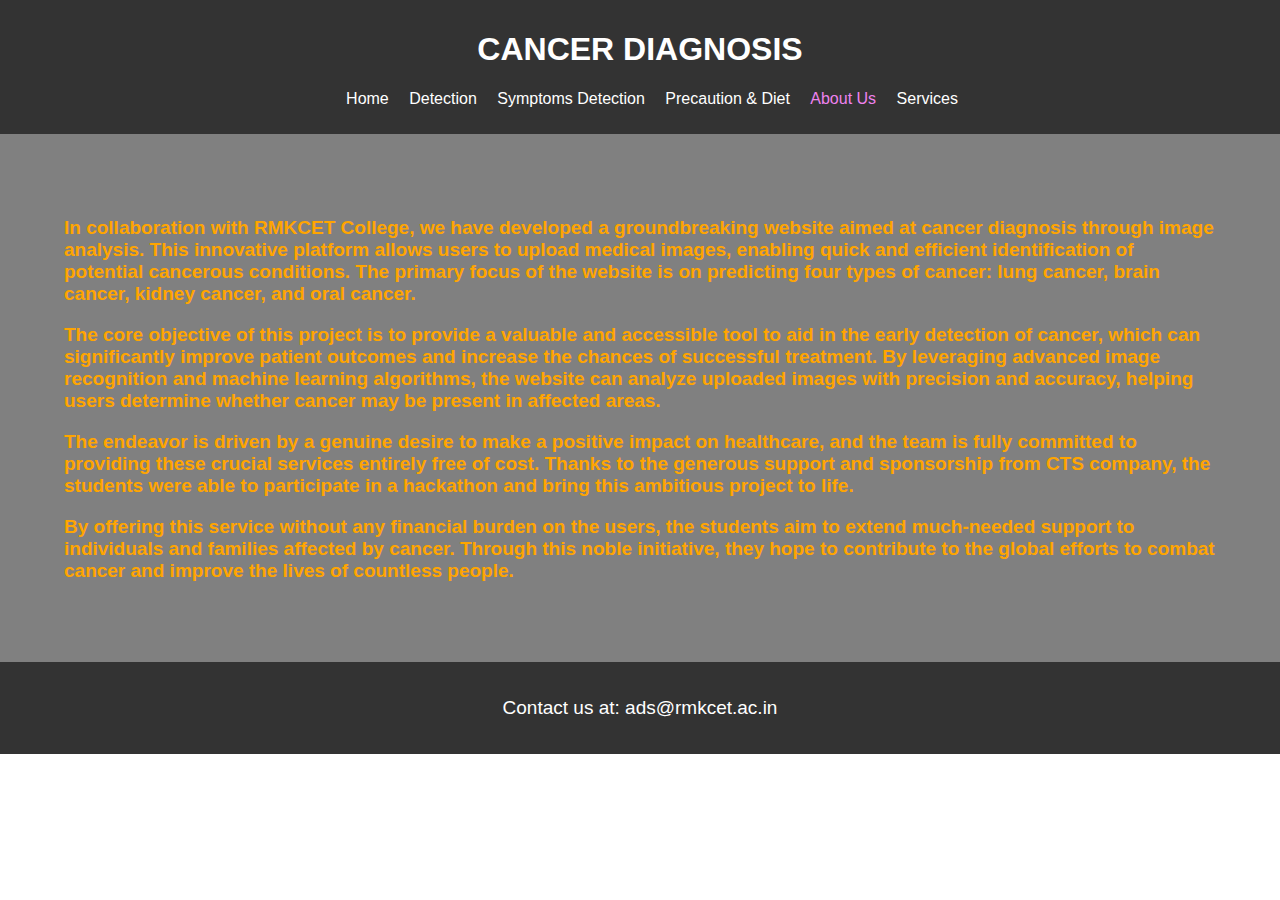
<file: about.html>
<!DOCTYPE html>
<html lang="en">
<head>
  <meta charset="UTF-8">
  <meta name="viewport" content="width=device-width, initial-scale=1.0">
  <title>Cancer Diagnosis Service</title>
  <link rel="stylesheet" href="about.css">
</head>
<body>
<header>
      <h1>CANCER DIAGNOSIS</h1>
    <nav>
      <ul>
        <li><a href="home.html">Home</a></li>
          <li><a href="diagnosis.html">Detection</a></li>
          <li><a href="symptoms.html">Symptoms Detection</a></li>
           <li><a href="precaution.html">Precaution & Diet</a></li>
        <li><a href="about.html" style="color:violet;">About Us</a></li>
        <li><a href="service.html">Services</a></li>
      </ul>
    </nav>
  </header>
  <main>
    <section class="description" id="about-us">
      <p>
        In collaboration with RMKCET College, we have developed a groundbreaking website aimed at cancer diagnosis through image analysis. This innovative platform allows users to upload medical images, enabling quick and efficient identification of potential cancerous conditions. The primary focus of the website is on predicting four types of cancer: lung cancer, brain cancer, kidney cancer, and oral cancer.
      </p>
      <p>
        The core objective of this project is to provide a valuable and accessible tool to aid in the early detection of cancer, which can significantly improve patient outcomes and increase the chances of successful treatment. By leveraging advanced image recognition and machine learning algorithms, the website can analyze uploaded images with precision and accuracy, helping users determine whether cancer may be present in affected areas.
      </p>
      <p>
        The endeavor is driven by a genuine desire to make a positive impact on healthcare, and the team is fully committed to providing these crucial services entirely free of cost. Thanks to the generous support and sponsorship from CTS company, the students were able to participate in a hackathon and bring this ambitious project to life.
      </p>
      <p>
        By offering this service without any financial burden on the users, the students aim to extend much-needed support to individuals and families affected by cancer. Through this noble initiative, they hope to contribute to the global efforts to combat cancer and improve the lives of countless people.
      </p>
    </section>
  </main>
  <footer>
    <p>Contact us at: ads@rmkcet.ac.in</p>
  </footer>
</body>
</html>
</file>
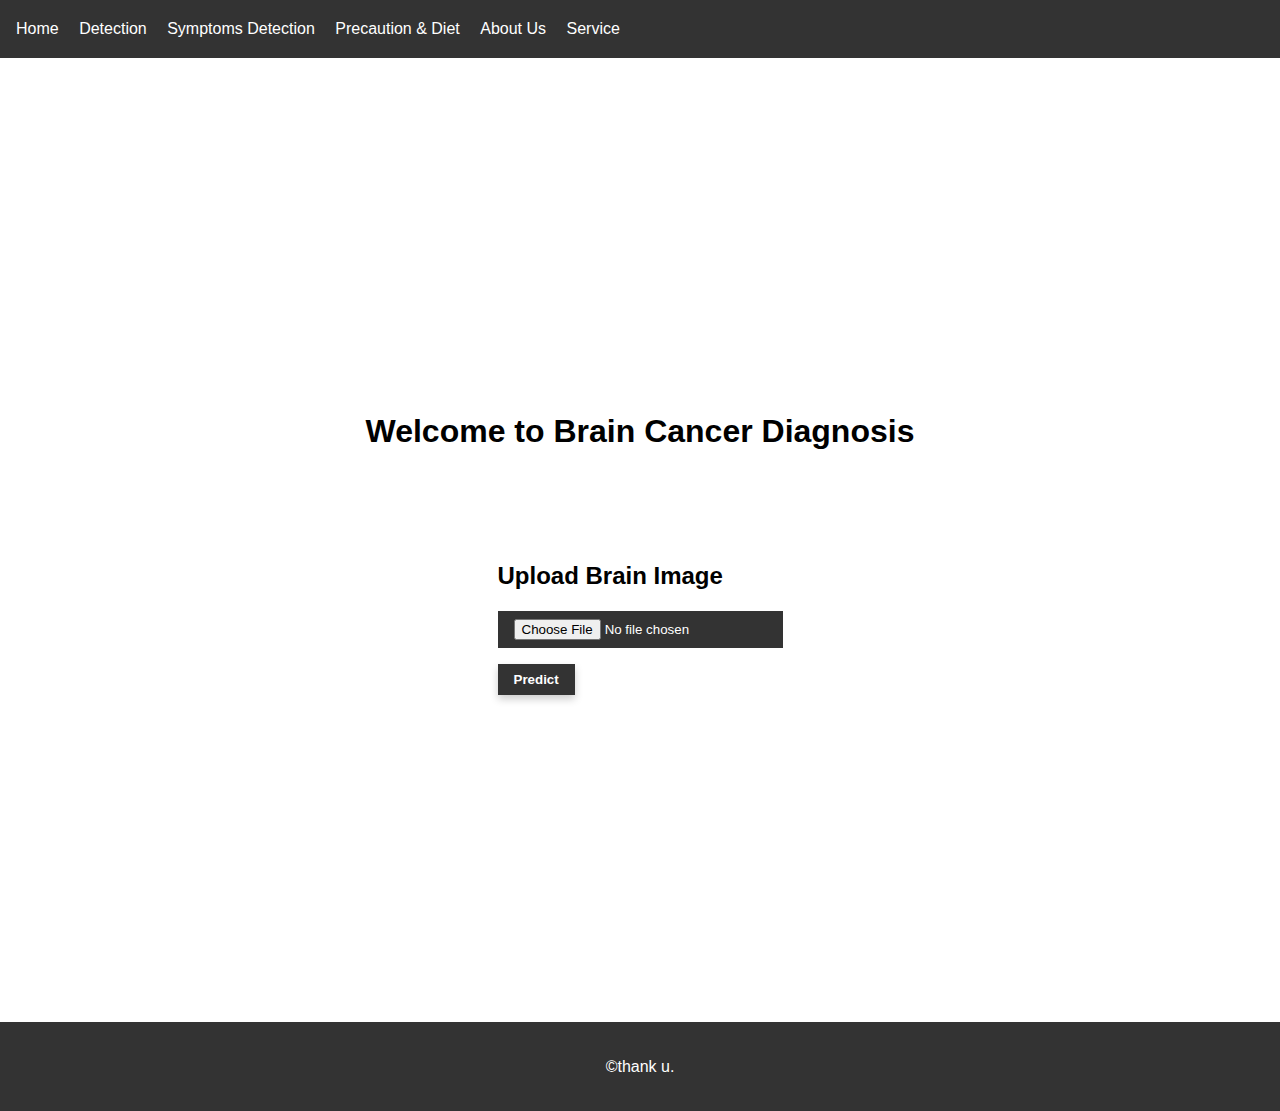
<file: brain.html>
<!DOCTYPE html>
<html>
<head>
  <meta charset="UTF-8">
  <meta name="viewport" content="width=device-width, initial-scale=1.0">
  <title>Brain Cancer Diagnosis</title>
  <link rel="stylesheet" href="brain_1.css">
</head>
<body>
  <header>
    <nav>
      <ul>
        <li><a href="home.html">Home</a></li>
         <li><a href="diagnosis.html">Detection</a></li>
        <li><a href="symptoms.html">Symptoms Detection</a></li>
         <li><a href="precaution.html">Precaution & Diet</a></li>
        <li><a href="about.html">About Us</a></li>
        <li><a href="service.html">Service</a></li>
      </ul>
    </nav>
  </header>

  <main style="background-image: url('https://www.hopkinsmedicine.org/-/media/images/health/1_-conditions/brain-tumors/brain-tumor-model-teaser.jpg');">
    <h1>Welcome to Brain Cancer Diagnosis</h1>
    <p id="patientName"></p>
    <div class="image-upload">
      <h2>Upload Brain Image</h2>
      <input type="file" id="uploadImage" accept="image/*">
      <button id="predictButton" onclick="predict()">Predict</button>
      <div id="resultDiv"></div>


    </div>

    <div class="output" id="predictionOutput" style="display: none;">
      <h2>Prediction Result</h2>
      <p id="predictionResult"></p>
      <div class="output-images" id="outputImagesContainer">
        <!-- Output images will be inserted here -->
      </div>
    </div>
  </main>

  <footer>
    <p>&copy;thank u.</p>
  </footer>

  <div class="full-screen-modal" id="fullScreenModal">
    <span class="close-button" onclick="closeFullScreen()">&times;</span>
    <img class="full-screen-image" id="fullScreenImage">
  </div>

  <script>
        function predict() {
          console.log("predict is called")
            const imageUrlInput = document.getElementById("uploadImage");
            console.log(imageUrlInput)
            const file = imageUrlInput.files[0];
            console.log(file.name)
            const imageUrl = 'D:/archive (2)/Multi Cancer/Brain Cancer/'+file.name
            console.log(imageUrl)
            // Make a POST request to your Python script using XMLHttpRequest
            fetch('http://localhost:5000/predict_brain', {
                method: 'POST',
                headers: {
                    'Content-Type': 'application/json'
                },
                body: JSON.stringify({ 'image_path_or_url': imageUrl })
            })
            .then(response => response.json())
            .then(result => {
                // const resultDiv = document.getElementById("resultDiv");
                // resultDiv.innerText = `Prediction: ${result.prediction}`;
              console.log(result)
               const resultDiv = document.getElementById("resultDiv");
                resultDiv.innerText = `Prediction: ${result.prediction}`;
            })
            .catch(error => console.error('Error:', error));
        }
    </script>
</body>
</html>
</file>
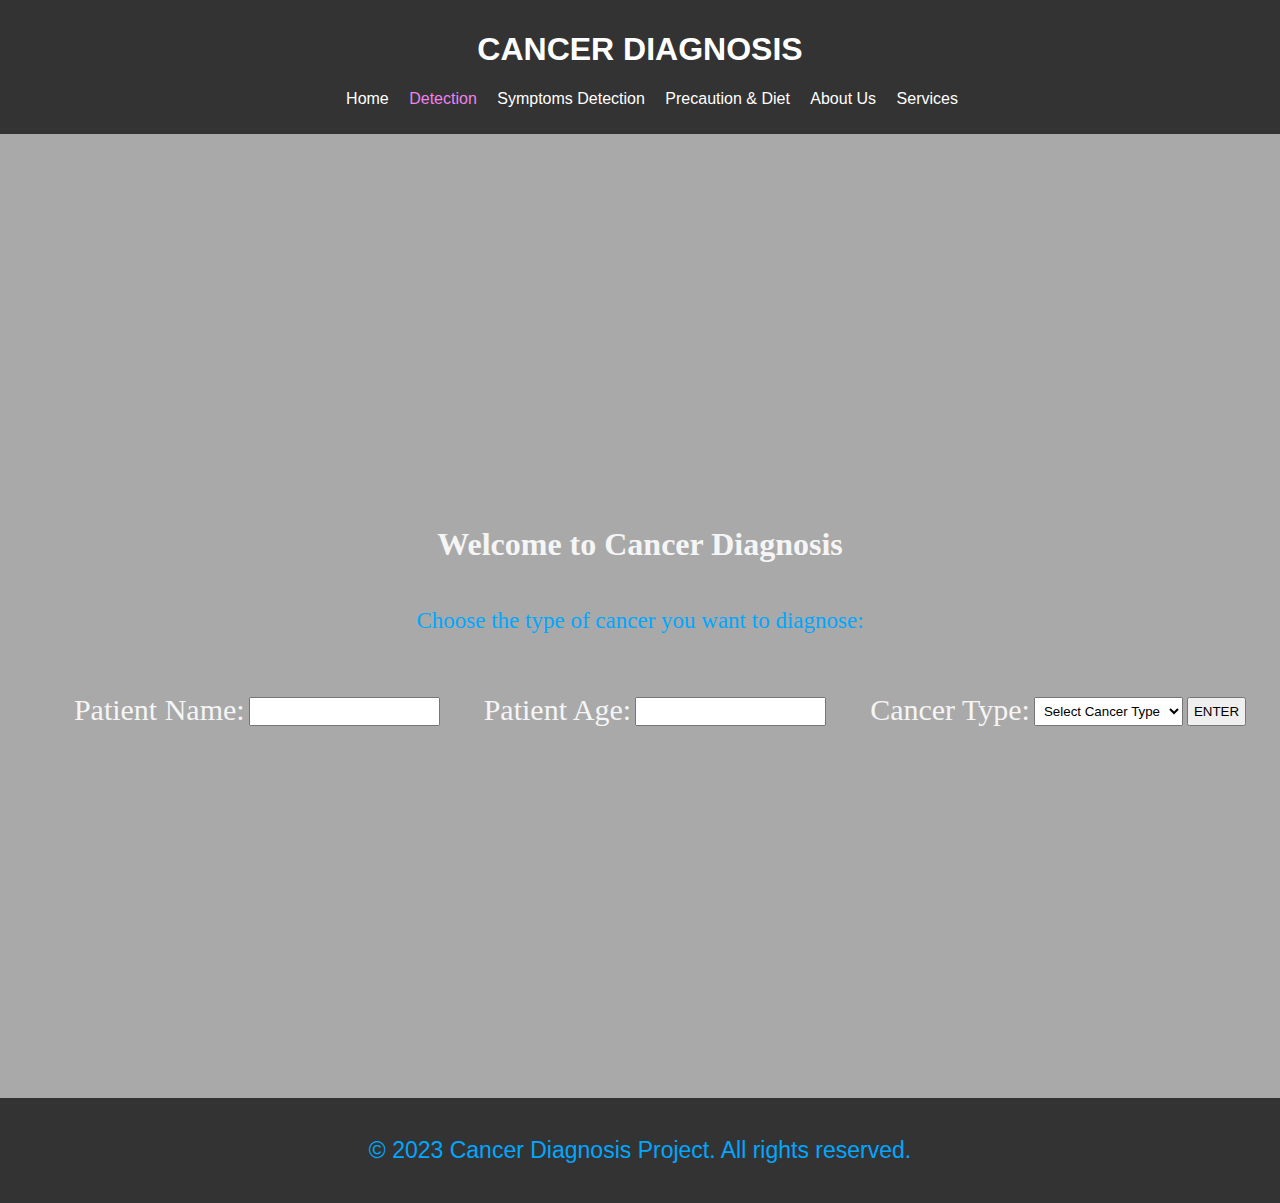
<file: diagnosis.html>
<!DOCTYPE html>
<html>
<head>
  <meta charset="UTF-8">
  <meta name="viewport" content="width=device-width, initial-scale=1.0">
  <title>Cancer Diagnosis</title>
  <link rel="stylesheet" href="style.css">
</head>
<body>
  <header>
      <h1>CANCER DIAGNOSIS</h1>
    <nav>
      <ul>
        <li><a href="home.html">Home</a></li>
          <li><a href="diagnosis.html" style="color:violet;">Detection</a></li>
          <li><a href="symptoms.html">Symptoms Detection</a></li>
           <li><a href="precaution.html">Precaution & Diet</a></li>
        <li><a href="about.html">About Us</a></li>
        <li><a href="service.html">Services</a></li>
      </ul>
    </nav>
  </header>
  <main>
    <h1>Welcome to Cancer Diagnosis</h1>
    <p>Choose the type of cancer you want to diagnose:</p>
    <br>
    <br>
    <form class="diagnosis-form" action="diagnosis_process.php" method="POST">
      <label for="patient_name">Patient Name:</label>
      <input type="text" id="patient_name" name="patient_name" required>

      <label for="patient_age">Patient Age:</label>
      <input type="number" id="patient_age" name="patient_age" required>

      <label for="cancer_type">Cancer Type:</label>
      <select id="cancer_type" name="cancer_type" required>
        <option value="">Select Cancer Type</option>
        <option value="brain">Brain Cancer</option>
        <option value="lung">Lung Cancer</option>
        <option value="kidney">Kidney Cancer</option>
        <option value="oral">Oral Cancer</option>
      </select>

      <button type="button" onclick="navigateToSelectedPage()">ENTER</button>
    </form>
    <script>
    function navigateToSelectedPage() {
      var selectElement = document.getElementById("cancer_type");
      var selectedValue = selectElement.value;

      // Check if a valid option is selected
      if (selectedValue) {
        var pageUrl = ""; // Set the URL of the corresponding page

        // Define the URLs for each option (modify as per your requirement)
        switch (selectedValue) {
          case "brain":
            pageUrl = "brain.html";
            break;
          case "lung":
            pageUrl = "lung.html";
            break;
          case "kidney":
            pageUrl = "kidney.html";
            break;
          case "oral":
            pageUrl = "oral.html";
            break;
          default:
            break;
        }

        // Navigate to the corresponding page
        if (pageUrl) {
          window.location.href = pageUrl;
        }
      }
    }
  </script>
  </main>
  <footer>
    <p>&copy; 2023 Cancer Diagnosis Project. All rights reserved.</p>
  </footer>
</body>
</html>
</file>
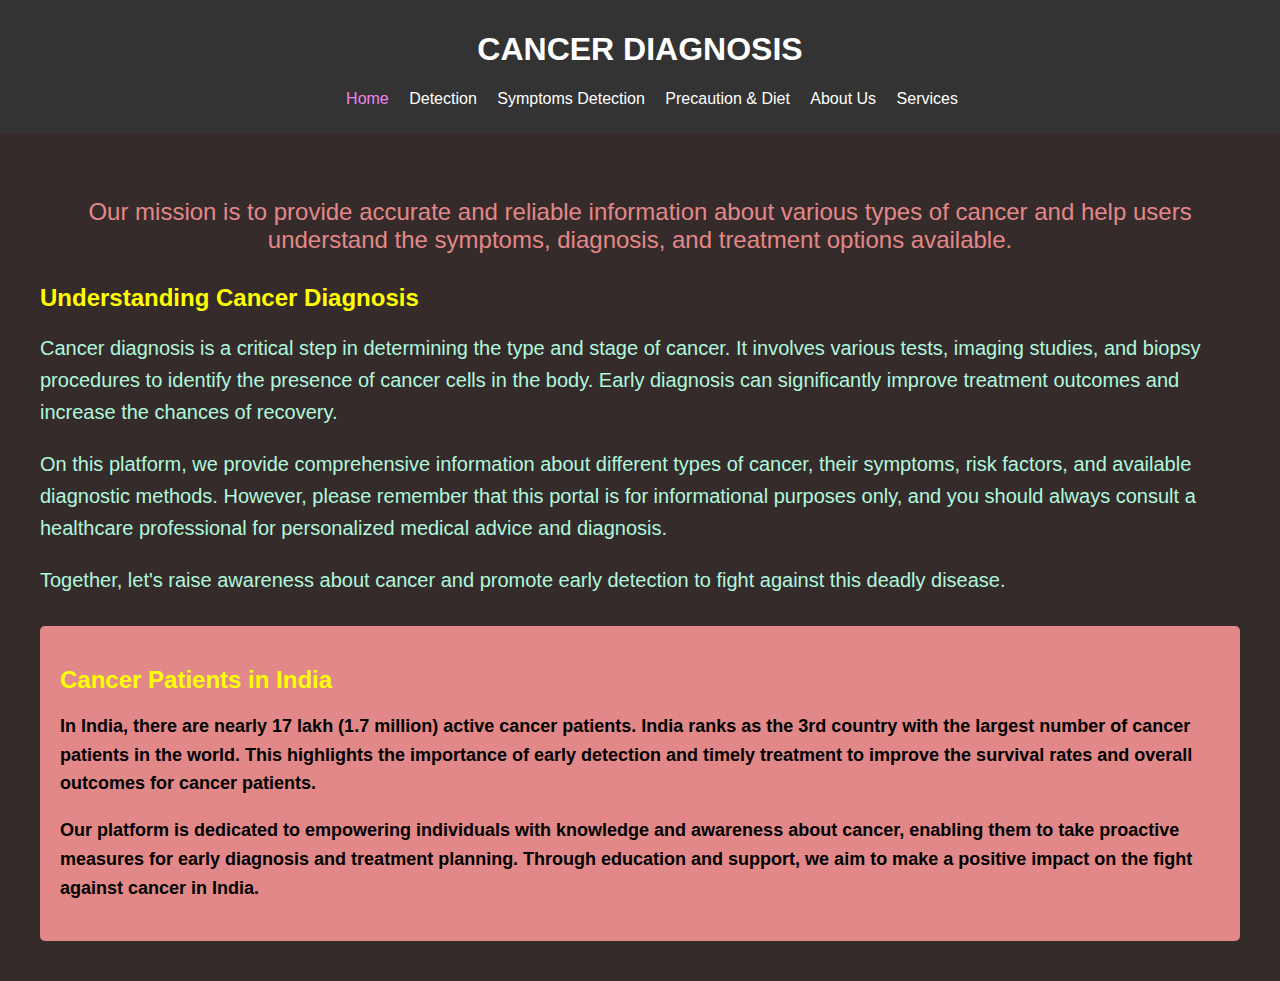
<file: home.html>
<!DOCTYPE html>
<html>
<head>
  <title>Cancer Diagnosis Home Page</title>
  <style>
    body {
      font-family: Arial, sans-serif;
      margin: 0;
      padding: 0;
      background-color: #362b2b;
      color: #aff8dd;
    }
    header {
      background-color: #333;
      color: #fff;
      text-align: center;
      padding: 10px;

    }

    .container {
      max-width: 1200px;
      margin: 20px auto;
      padding: 20px;

    }

    .intro {
      text-align: center;
      margin-bottom: 30px;
    }

    .intro h1 {
      font-size: 36px;
    }

    .intro p {
      font-size: 24px;
      color: #e38888;
    }

    .image-grid {
      display: grid;
      grid-template-columns: repeat(auto-fit, minmax(300px, 1fr));
      grid-gap: 20px;
    }

    .image-grid img {
      width: 100%;
      border-radius: 5px;
    }

    .diagnosis-info {
      margin-top: 30px;
    }

    .diagnosis-info h2 {
      text
      font-size: 24px;
      margin-bottom: 10px;
      color: yellow;
    }

    .diagnosis-info p {
      font-size: 20px;
      line-height: 1.6;
    }

    .patient-info {
      margin-top: 30px;
      background-color: #e38888;
      padding: 20px;
      border-radius: 5px;
      color: black
    }

    .patient-info h2 {
      font-size: 24px;
      margin-bottom: 10px;
      color: yellow;
    }

    .patient-info p {
      font-size: 18px;
      line-height: 1.6;
      font-weight: bold;
    }

     nav li {
    display: inline-block;
    margin-right: 1rem;
  }

     nav a {
    color: #fff;
    text-decoration: none;
    }
  </style>
</head>
<body>
  <header>
      <h1>CANCER DIAGNOSIS</h1>
    <nav>
      <ul>
        <li><a href="home.html"style="color: violet">Home</a></li>
          <li><a href="diagnosis.html">Detection</a></li>
          <li><a href="symptoms.html">Symptoms Detection</a></li>
           <li><a href="precaution.html">Precaution & Diet</a></li>
        <li><a href="about.html">About Us</a></li>
        <li><a href="service.html">Services</a></li>
      </ul>
    </nav>
  </header>
  <div class="container">
    <div class="intro">
      <p>
        Our mission is to provide accurate and reliable information about various types of cancer and help users
        understand the symptoms, diagnosis, and treatment options available.
      </p>
    </div>


    <div class="diagnosis-info">
      <h2>Understanding Cancer Diagnosis</h2>
      <p>
        Cancer diagnosis is a critical step in determining the type and stage of cancer. It involves various tests,
        imaging studies, and biopsy procedures to identify the presence of cancer cells in the body. Early diagnosis
        can significantly improve treatment outcomes and increase the chances of recovery.
      </p>
      <p>
        On this platform, we provide comprehensive information about different types of cancer, their symptoms,
        risk factors, and available diagnostic methods. However, please remember that this portal is for informational
        purposes only, and you should always consult a healthcare professional for personalized medical advice and
        diagnosis.
      </p>
      <p>
        Together, let's raise awareness about cancer and promote early detection to fight against this deadly disease.
      </p>
    </div>

    <div class="patient-info">
      <h2>Cancer Patients in India</h2>
      <p>
        In India, there are nearly 17 lakh (1.7 million) active cancer patients. India ranks as the 3rd country with the
        largest number of cancer patients in the world. This highlights the importance of early detection and timely
        treatment to improve the survival rates and overall outcomes for cancer patients.
      </p>
      <p>
        Our platform is dedicated to empowering individuals with knowledge and awareness about cancer, enabling them
        to take proactive measures for early diagnosis and treatment planning. Through education and support, we aim
        to make a positive impact on the fight against cancer in India.
      </p>
    </div>
  </div>
</body>
</html>
</file>
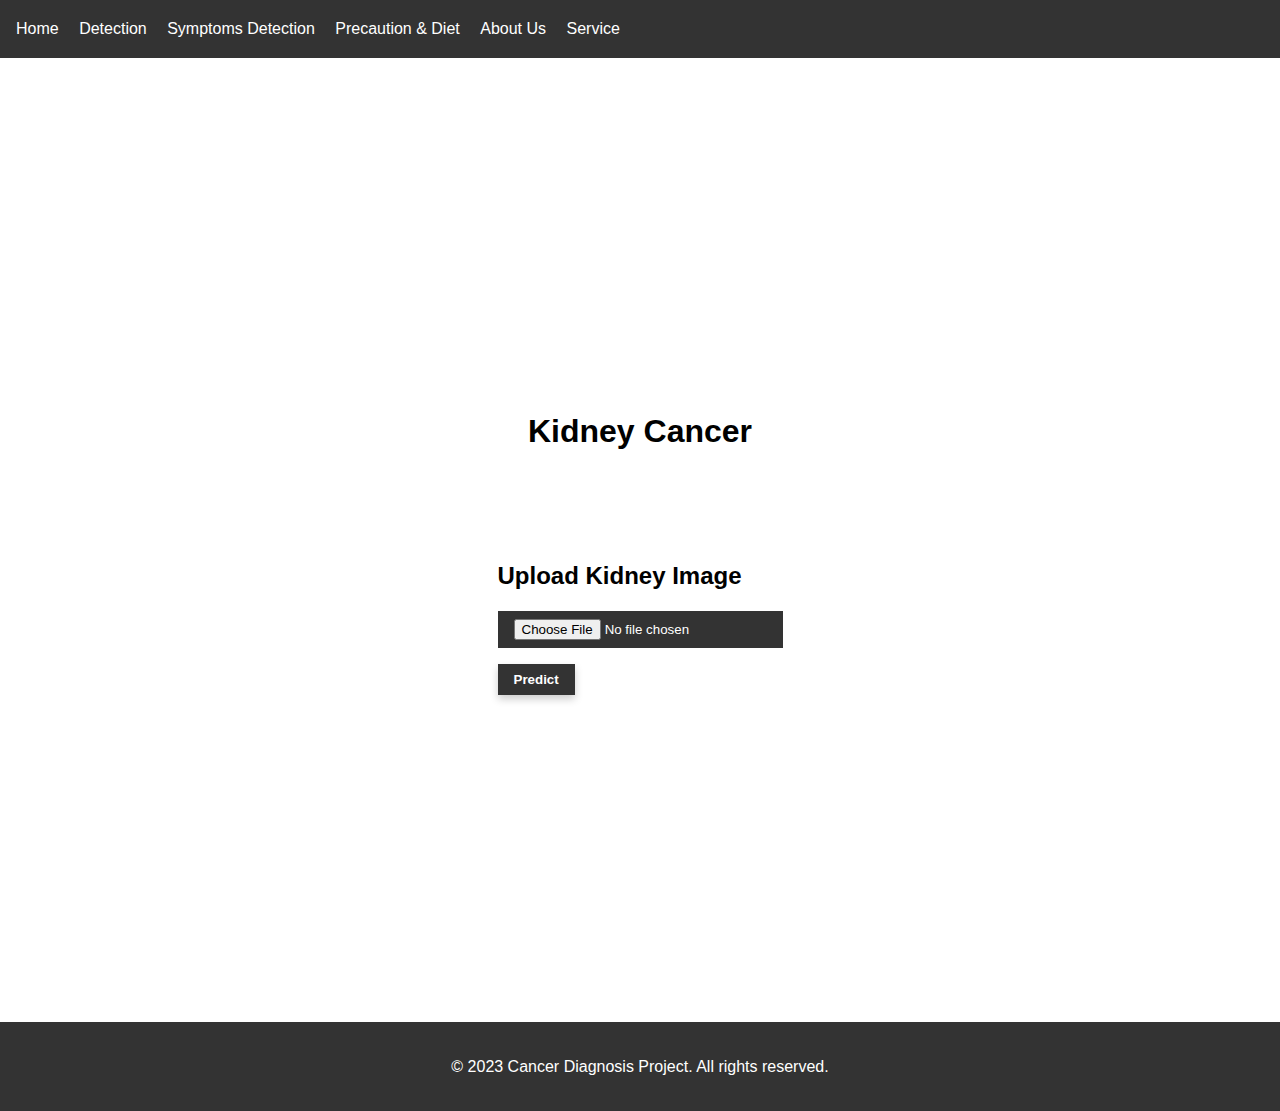
<file: kidney.html>
<!DOCTYPE html>
<html>
<head>
  <meta charset="UTF-8">
  <meta name="viewport" content="width=device-width, initial-scale=1.0">
  <title>Kidney Cancer Diagnosis</title>
  <link rel="stylesheet" href="kidney_1.css">
</head>
<body>
 <header>
    <nav>
      <ul>
        <li><a href="home.html">Home</a></li>
         <li><a href="diagnosis.html">Detection</a></li>
        <li><a href="symptoms.html">Symptoms Detection</a></li>
         <li><a href="precaution.html">Precaution & Diet</a></li>
        <li><a href="about.html">About Us</a></li>
        <li><a href="service.html">Service</a></li>
      </ul>
    </nav>
  </header>

  <main style="background-image: url('https://tbrnewsmedia.com/wp-content/uploads/2020/01/kidneys-in-hands-1074x483.jpg');">
    <h1>Kidney Cancer</h1>
    <p id="patientName"></p>
    <div class="image-upload">
      <h2>Upload Kidney Image</h2>
      <input type="file" id="uploadImage" accept="image/*">
      <button id="predictButton" onclick="predict()">Predict</button>
      <div id="resultDiv"></div>
    </div>

    <div class="output" id="predictionOutput" style="display: none;">
      <h2>Prediction Result</h2>
      <p id="predictionResult"></p>
      <div class="output-images" id="outputImagesContainer">
        <!-- Output images will be inserted here -->
      </div>
    </div>
  </main>

  <footer>
    <p>&copy; 2023 Cancer Diagnosis Project. All rights reserved.</p>
  </footer>

  <div class="full-screen-modal" id="fullScreenModal">
    <span class="close-button" onclick="closeFullScreen()">&times;</span>
    <img class="full-screen-image" id="fullScreenImage">
  </div>

  <script>
     function predict() {
          console.log("predict is called")
            const imageUrlInput = document.getElementById("uploadImage");
            console.log(imageUrlInput)
            const file = imageUrlInput.files[0];
            console.log(file.name)
            const imageUrl = 'C:/Users/Loges/Downloads/archive (2)/Multi Cancer/Kidney Cancer/kidney_normal/'+file.name
            console.log(imageUrl)
            // Make a POST request to your Python script using XMLHttpRequest
            fetch('http://localhost:5002/predict_kidney', {
                method: 'POST',
                headers: {
                    'Content-Type': 'application/json'
                },
                body: JSON.stringify({ 'image_path_or_url': imageUrl })
            })
            .then(response => response.json())
            .then(result => {
                // const resultDiv = document.getElementById("resultDiv");
                // resultDiv.innerText = `Prediction: ${result.prediction}`;
              console.log(result)
               const resultDiv = document.getElementById("resultDiv");
                resultDiv.innerText = `Prediction: ${result.prediction}`;
            })
            .catch(error => console.error('Error:', error));
        }
  </script>
</body>
</html>
</file>
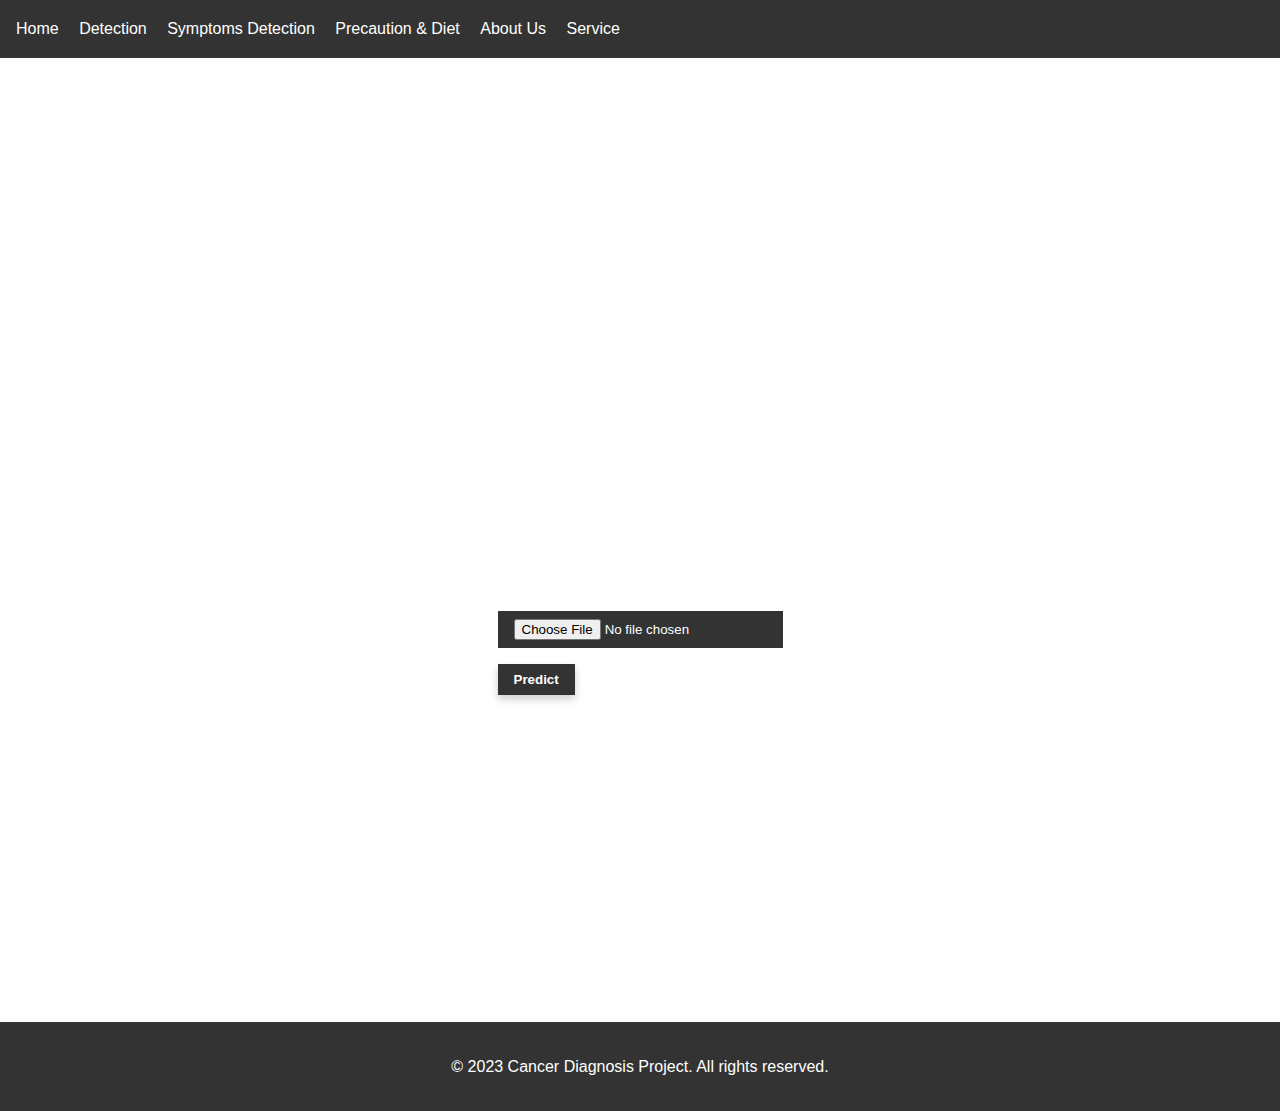
<file: lung.html>
<!DOCTYPE html>
<html>
<head>
  <meta charset="UTF-8">
  <meta name="viewport" content="width=device-width, initial-scale=1.0">
  <title>Lung Cancer Diagnosis</title>
  <link rel="stylesheet" href="lung_1.css">
</head>
<body>
  <header>
    <nav>
      <ul>
        <li><a href="home.html">Home</a></li>
         <li><a href="diagnosis.html">Detection</a></li>
        <li><a href="symptoms.html">Symptoms Detection</a></li>
         <li><a href="precaution.html">Precaution & Diet</a></li>
        <li><a href="about.html">About Us</a></li>
        <li><a href="service.html">Service</a></li>
      </ul>
    </nav>
  </header>

  <main style="background-image: url('https://thumbs.dreamstime.com/z/world-tuberculosis-day-no-tobacco-campaign-people-surrounding-lungs-illustration-making-heart-shaped-frame-hands-191156514.jpg');">
    <h1>Lung Cancer</h1>
    <p id="patientName"></p>
    <div class="image-upload">
      <h2>Upload Lung Image</h2>
      <input type="file" id="uploadImage" accept="image/*">
      <button id="predictButton" onclick="predict()">Predict</button>
      <div id="resultDiv"></div>
    </div>

    <div class="output" id="predictionOutput" style="display: none;">
      <h2>Prediction Result</h2>
      <p id="predictionResult"></p>
      <div class="output-images" id="outputImagesContainer">
        <!-- Output images will be inserted here -->
      </div>
    </div>
  </main>

  <footer>
    <p>&copy; 2023 Cancer Diagnosis Project. All rights reserved.</p>
  </footer>

  <div class="full-screen-modal" id="fullScreenModal">
    <span class="close-button" onclick="closeFullScreen()">&times;</span>
    <img class="full-screen-image" id="fullScreenImage">
  </div>

  <script>function predict() {
          console.log("predict is called")
            const imageUrlInput = document.getElementById("uploadImage");
            console.log(imageUrlInput)
            const file = imageUrlInput.files[0];
            console.log(file.name)
            const imageUrl = 'D:/archive (2)/Multi Cancer/Lung and Colon Cancer/'+file.name
            console.log(imageUrl)
            // Make a POST request to your Python script using XMLHttpRequest
            fetch('http://localhost:5003/predict_lung', {
                method: 'POST',
                headers: {
                    'Content-Type': 'application/json'
                },
                body: JSON.stringify({ 'image_path_or_url': imageUrl })
            })
            .then(response => response.json())
            .then(result => {
                // const resultDiv = document.getElementById("resultDiv");
                // resultDiv.innerText = `Prediction: ${result.prediction}`;
              console.log(result)
               const resultDiv = document.getElementById("resultDiv");
                resultDiv.innerText = `Prediction: ${result.prediction}`;
            })
            .catch(error => console.error('Error:', error));
        }</script>
</body>
</html>
</file>
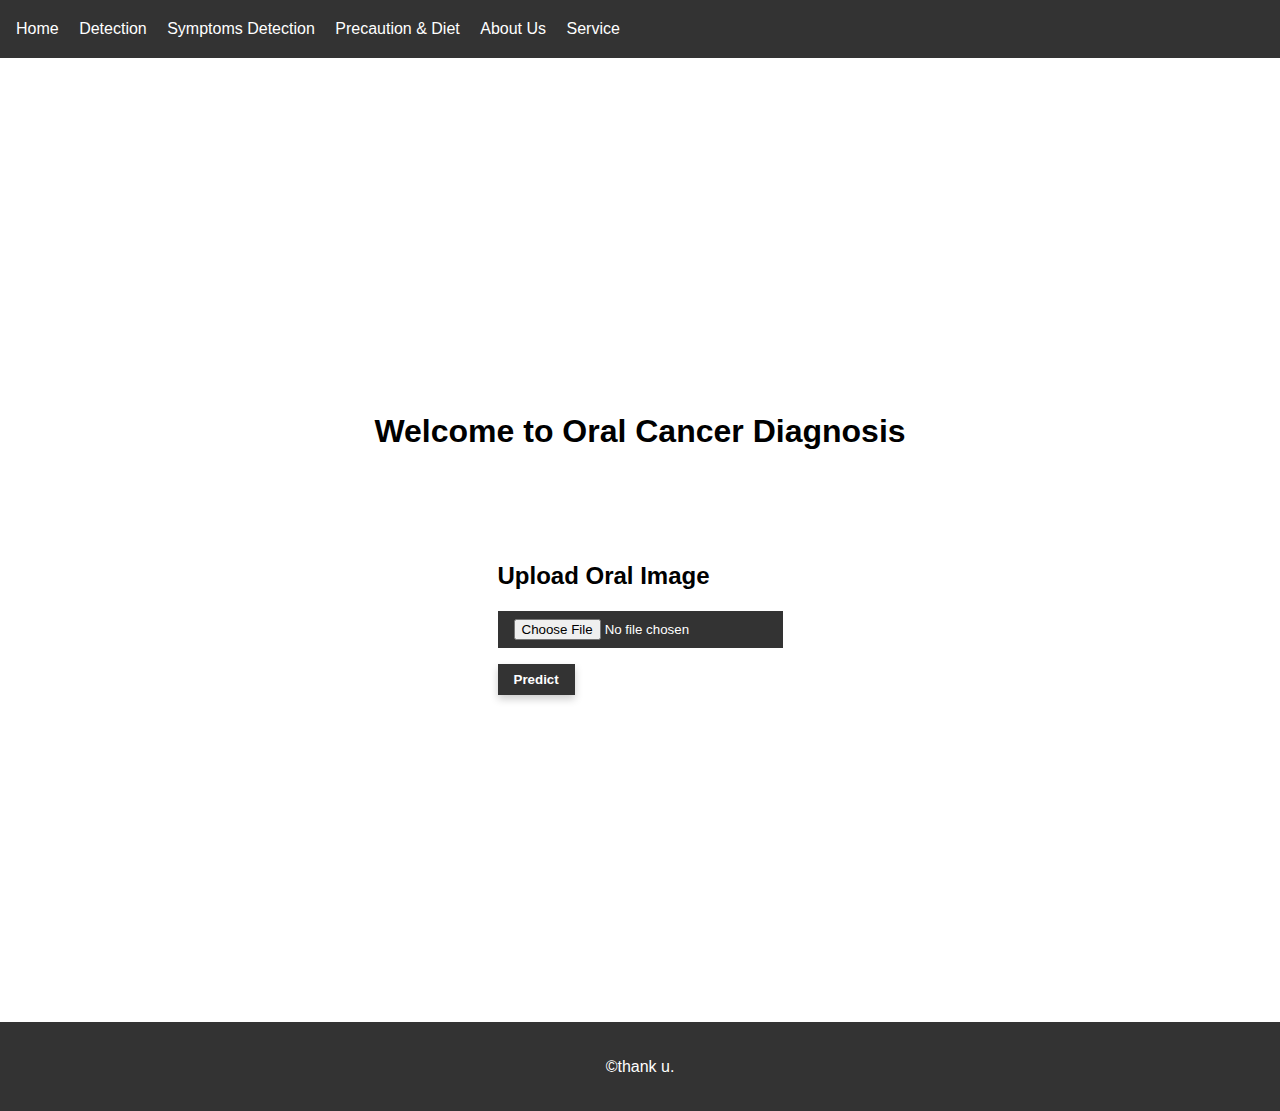
<file: oral.html>
<!DOCTYPE html>
<html>
<head>
  <meta charset="UTF-8">
  <meta name="viewport" content="width=device-width, initial-scale=1.0">
  <title>Brain Cancer Diagnosis</title>
  <link rel="stylesheet" href="brain_1.css">
</head>
<body>
  <header>
    <nav>
      <ul>
        <li><a href="home.html">Home</a></li>
         <li><a href="diagnosis.html">Detection</a></li>
        <li><a href="symptoms.html">Symptoms Detection</a></li>
         <li><a href="precaution.html">Precaution & Diet</a></li>
        <li><a href="about.html">About Us</a></li>
        <li><a href="service.html">Service</a></li>
      </ul>
    </nav>
  </header>

  <main style="background-image: url('https://thumbs.dreamstime.com/b/medical-concept-oral-cancer-phrase-piece-paper-medical-concept-oral-cancer-phrase-piece-208203992.jpg');">
    <h1>Welcome to Oral Cancer Diagnosis</h1>
    <p id="patientName"></p>
    <div class="image-upload">
      <h2>Upload Oral Image</h2>
      <input type="file" id="uploadImage" accept="image/*">
      <button id="predictButton" onclick="predict()">Predict</button>
      <div id="resultDiv"></div>


    </div>

    <div class="output" id="predictionOutput" style="display: none;">
      <h2>Prediction Result</h2>
      <p id="predictionResult"></p>
      <div class="output-images" id="outputImagesContainer">
        <!-- Output images will be inserted here -->
      </div>
    </div>
  </main>

  <footer>
    <p>&copy;thank u.</p>
  </footer>

  <div class="full-screen-modal" id="fullScreenModal">
    <span class="close-button" onclick="closeFullScreen()">&times;</span>
    <img class="full-screen-image" id="fullScreenImage">
  </div>

  <script>
        function predict() {
          console.log("predict is called")
            const imageUrlInput = document.getElementById("uploadImage");
            console.log(imageUrlInput)
            const file = imageUrlInput.files[0];
            console.log(file.name)
            const imageUrl = 'D:/archive (2)/Multi Cancer/Oral Cancer/'+file.name
            console.log(imageUrl)
            // print(imageUrl)
            // Make a POST request to your Python script using XMLHttpRequest
            fetch('http://localhost:5001/predict_oral', {
                method: 'POST',
                headers: {
                    'Content-Type': 'application/json'
                },
                body: JSON.stringify({ 'image_path_or_url': imageUrl })
            })
            .then(response => response.json())
            .then(result => {
                // const resultDiv = document.getElementById("resultDiv");
                // resultDiv.innerText = `Prediction: ${result.prediction}`;
              console.log(result)
               const resultDiv = document.getElementById("resultDiv");
                resultDiv.innerText = `Prediction: ${result.prediction}`;
            })
            .catch(error => console.error('Error:', error));
        }
    </script>
</body>
</html>
</file>
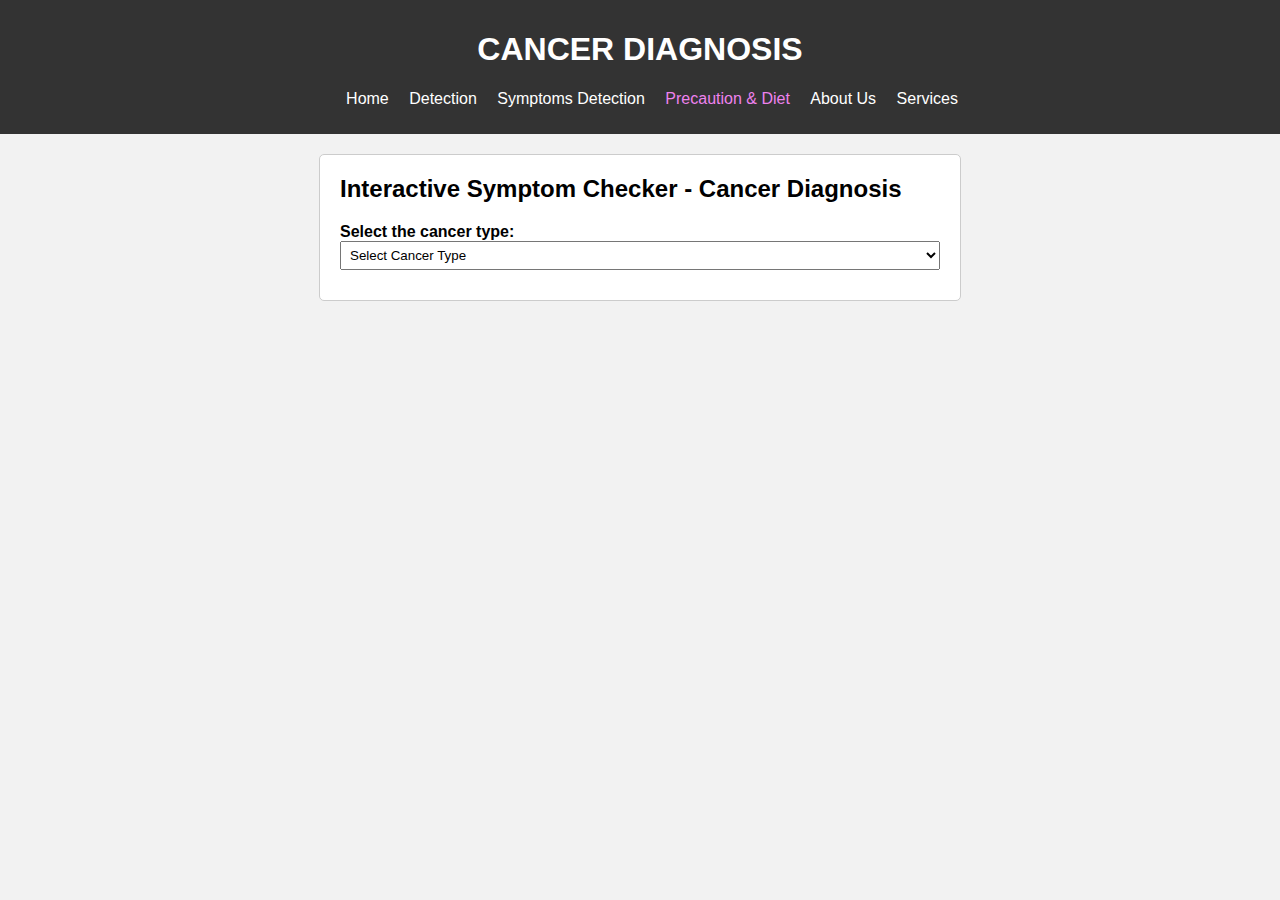
<file: precaution.html>
<!DOCTYPE html>
<html>
<head>
  <title>Interactive Symptom Checker - Cancer Diagnosis</title>
  <style>
    body {
      font-family: Arial, sans-serif;
      background-color: #f2f2f2;
      margin: 0;
      padding: 0;
    }
    header {
      background-color: #333;
      color: #fff;
      text-align: center;
      padding: 10px;
    }
    .container {
      max-width: 600px;
      margin: 20px auto;
      padding: 20px;
      border: 1px solid #ccc;
      border-radius: 5px;
      background-color: #fff;
    }
    h2 {
      margin-top: 0;
    }

    label {
      font-weight: bold;
    }

    select {
      display: block;
      width: 100%;
      padding: 5px;
      margin-bottom: 10px;
    }

    h3 {
      margin-top: 15px;
      margin-bottom: 5px;
    }

    /*ul {*/
    /*  margin: 0;*/
    /*  padding: 0;*/
    /*}*/

    /*li {*/
    /*  list-style: disc;*/
    /*  margin-left: 20px;*/
    /*  margin-bottom: 5px;*/
    /*}*/

    button {
      display: block;
      width: 100%;
      padding: 10px;
      background-color: #4CAF50;
      color: #fff;
      border: none;
      border-radius: 4px;
      cursor: pointer;
    }

    button:hover {
      background-color: #45a049;
    }

    /*nav ul {*/
    /*  list-style: none;*/
    /*  margin: 0;*/
    /*  padding: 0;*/
    /*}*/

  nav li {
    display: inline-block;
    margin-right: 1rem;
  }

  nav a {
    color: #fff;
    text-decoration: none;
  }
  </style>
</head>
<body>
<header>
      <h1>CANCER DIAGNOSIS</h1>
    <nav>
      <ul>
        <li><a href="home.html">Home</a></li>
          <li><a href="diagnosis.html">Detection</a></li>
          <li><a href="symptoms.html">Symptoms Detection</a></li>
           <li><a href="precaution.html" style="color:violet;">Precaution & Diet</a></li>
        <li><a href="about.html">About Us</a></li>
        <li><a href="service.html">Services</a></li>
      </ul>
    </nav>
  </header>
  <div class="container">
    <h2>Interactive Symptom Checker - Cancer Diagnosis</h2>
    <label for="cancerType">Select the cancer type:</label>
    <select id="cancerType" onchange="showInformation()">
      <option value="">Select Cancer Type</option>
      <option value="brain">Brain Cancer</option>
      <option value="oral">Oral Cancer</option>
      <option value="lung">Lung Cancer</option>
      <option value="kidney">Kidney Cancer</option>
    </select>

    <div id="information">
      <!-- Information about precautions and recommended foods for the selected cancer type will be displayed here -->
    </div>

<!--    <button onclick="predictCancer()">Predict Cancer</button>-->

    <div id="result">
<!--      <h3>Prediction Result:</h3>-->
<!--      <p id="predictionResult"></p>-->
    </div>
  </div>

  <script>
    const informationData = {
      brain: {
        precautions: [
          "Avoid exposure to harmful chemicals.",
          "Use sunscreen and protect your head from the sun.",
          "Stay hydrated and maintain a healthy diet.",
        ],
        foodsToEat: [
          "Fruits rich in antioxidants, such as berries and citrus fruits.",
          "Leafy greens and vegetables high in vitamins and minerals.",
          "Lean proteins like fish, chicken, and tofu.",
        ],
      },
      oral: {
        precautions: [
          "Quit smoking and avoid tobacco products.",
          "Limit alcohol consumption.",
          "Practice good oral hygiene and visit your dentist regularly.",
        ],
        foodsToEat: [
          "Soft and easily digestible foods.",
          "Smoothies and soups.",
          "Foods rich in vitamins A and C for oral health.",
        ],
      },
      lung: {
        precautions: [
          "Avoid exposure to tobacco smoke and other harmful pollutants.",
          "Keep your home and workplace well-ventilated.",
          "Practice deep breathing exercises and avoid heavy lifting.",
        ],
        foodsToEat: [
          "Foods high in antioxidants, such as tomatoes and broccoli.",
          "Omega-3 fatty acids found in fish and nuts.",
          "Vitamin D-rich foods like eggs and fortified dairy products.",
        ],
      },
      kidney: {
        precautions: [
          "Stay hydrated and drink plenty of water.",
          "Limit salt intake and avoid processed foods.",
          "Avoid over-the-counter pain medications that can harm the kidneys.",
        ],
        foodsToEat: [
          "Low-potassium foods like apples and cabbage.",
          "Lean proteins such as chicken and fish.",
          "Healthy fats found in avocados and olive oil.",
        ],
      },
    };

    function showInformation() {
      const cancerType = document.getElementById('cancerType').value;
      const informationContainer = document.getElementById('information');

      while (informationContainer.firstChild) {
        informationContainer.removeChild(informationContainer.firstChild);
      }

      if (cancerType) {
        const precautions = informationData[cancerType].precautions;
        const foodsToEat = informationData[cancerType].foodsToEat;

        const precautionsHeading = document.createElement('h3');
        precautionsHeading.textContent = 'Precautions:';
        informationContainer.appendChild(precautionsHeading);

        const precautionsList = document.createElement('ul');
        precautions.forEach(precaution => {
          const listItem = document.createElement('li');
          listItem.textContent = precaution;
          precautionsList.appendChild(listItem);
        });
        informationContainer.appendChild(precautionsList);

        const foodsHeading = document.createElement('h3');
        foodsHeading.textContent = 'Foods to Eat:';
        informationContainer.appendChild(foodsHeading);

        const foodsList = document.createElement('ul');
        foodsToEat.forEach(food => {
          const listItem = document.createElement('li');
          listItem.textContent = food;
          foodsList.appendChild(listItem);
        });
        informationContainer.appendChild(foodsList);
      }
    }

    function predictCancer() {
      // Implement your cancer prediction logic here
      // This function is left empty since it requires backend integration and sophisticated algorithms.
    }
  </script>
</body>
</html>
</file>
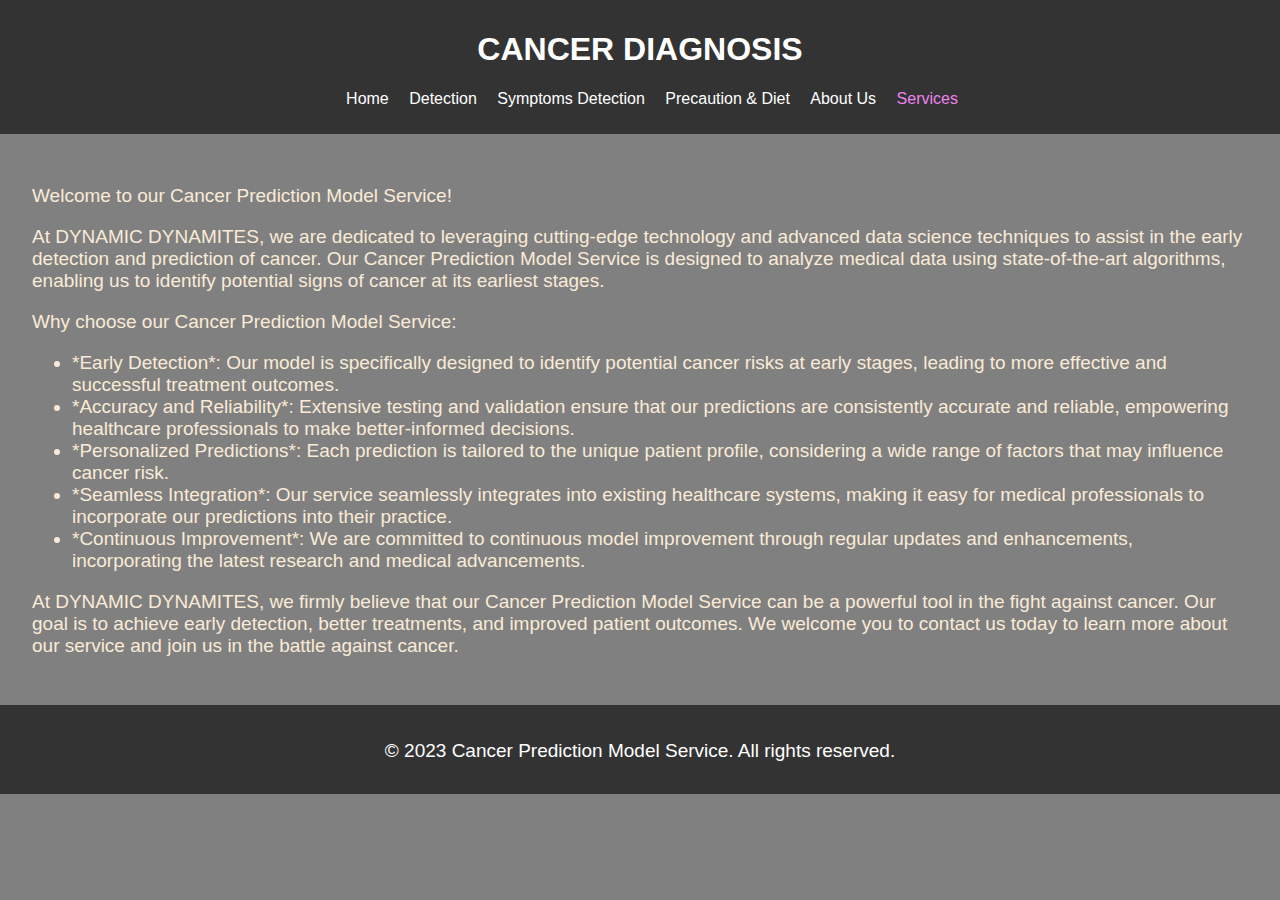
<file: service.html>
<!DOCTYPE html>
<html lang="en">
<head>
    <meta charset="UTF-8">
    <title><!DOCTYPE html>
<html>
<head>
  <meta charset="UTF-8">
  <meta name="viewport" content="width=device-width, initial-scale=1.0">
  <title>About Us - Cancer Prediction Model Service</title>
  <link rel="stylesheet" href="service_1.css">
</head>
<body>
<header>
      <h1>CANCER DIAGNOSIS</h1>
    <nav>
      <ul>
        <li><a href="home.html">Home</a></li>
          <li><a href="diagnosis.html">Detection</a></li>
          <li><a href="symptoms.html">Symptoms Detection</a></li>
           <li><a href="precaution.html">Precaution & Diet</a></li>
        <li><a href="about.html">About Us</a></li>
        <li><a href="service.html" style="color:violet;">Services</a></li>
      </ul>
    </nav>
  </header>

  <main>
    <p>Welcome to our Cancer Prediction Model Service!</p>
    <p>At DYNAMIC DYNAMITES, we are dedicated to leveraging cutting-edge technology and advanced data science techniques to assist in the early detection and prediction of cancer. Our Cancer Prediction Model Service is designed to analyze medical data using state-of-the-art algorithms, enabling us to identify potential signs of cancer at its earliest stages.</p>
    <p>Why choose our Cancer Prediction Model Service:</p>
    <ul>
      <li>*Early Detection*: Our model is specifically designed to identify potential cancer risks at early stages, leading to more effective and successful treatment outcomes.</li>
      <li>*Accuracy and Reliability*: Extensive testing and validation ensure that our predictions are consistently accurate and reliable, empowering healthcare professionals to make better-informed decisions.</li>
      <li>*Personalized Predictions*: Each prediction is tailored to the unique patient profile, considering a wide range of factors that may influence cancer risk.</li>
      <li>*Seamless Integration*: Our service seamlessly integrates into existing healthcare systems, making it easy for medical professionals to incorporate our predictions into their practice.</li>
      <li>*Continuous Improvement*: We are committed to continuous model improvement through regular updates and enhancements, incorporating the latest research and medical advancements.</li>
    </ul>
    <p>At DYNAMIC DYNAMITES, we firmly believe that our Cancer Prediction Model Service can be a powerful tool in the fight against cancer. Our goal is to achieve early detection, better treatments, and improved patient outcomes. We welcome you to contact us today to learn more about our service and join us in the battle against cancer.</p>
  </main>

  <footer>
    <p>&copy; 2023 Cancer Prediction Model Service. All rights reserved.</p>
  </footer>
</body>
</html>
</file>
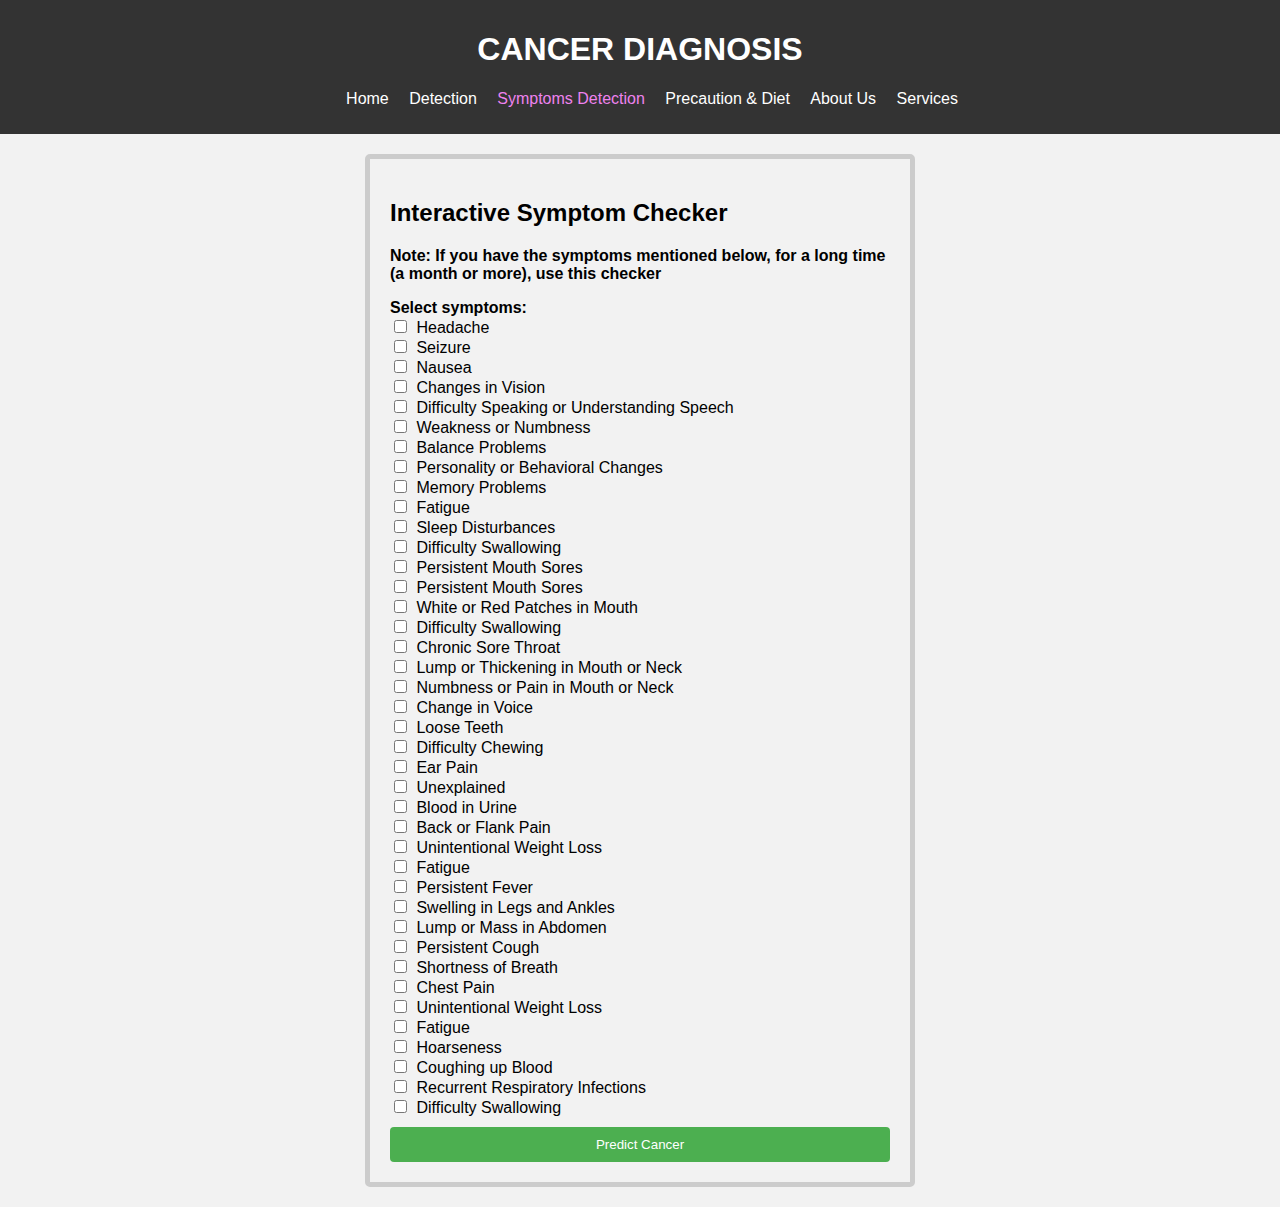
<file: symptoms.html>
<!DOCTYPE html>
<html>
<head>
  <title>Interactive Symptom Checker</title>
  <style>
    body {
      font-family: Arial, sans-serif;
      background-color: #f2f2f2;
      margin: 0;
      padding: 0;
    }

    header {
      background-color: #333;
      color: #fff;
      text-align: center;
      padding: 10px;
    }
    .container {

      max-width: 500px;
      margin: 20px auto;
      padding: 20px;
      border: 5px solid #ccc;
      border-radius: 5px;
    }

    label {
      font-weight: bold;
    }

    .checkbox-group {
      margin-bottom: 10px;
    }

    .checkbox-group label {
      display: block;
    }

    .checkbox-group input[type="checkbox"] {
      margin-right: 5px;
    }

    button {
      display: block;
      width: 100%;
      padding: 10px;
      background-color: #4CAF50;
      color: #fff;
      border: none;
      border-radius: 4px;
      cursor: pointer;
    }

    button:hover {
      background-color: #45a049;
    }

    #result {
      margin-top: 20px;
    }

    #result h3 {
      margin-bottom: 10px;
    }

    #result p {
      margin-top: 0;
    }
  /*nav ul {*/
  /*  list-style: none;*/
  /*  margin: 0;*/
  /*  padding: 0;*/
  /*}*/
  h1 {
    display: block;
    font-size: 2em;
    margin-block-start: 0.67em;
    margin-block-end: 0.67em;
    margin-inline-start: 0px;
    margin-inline-end: 0px;
    font-weight: bold;
  }
  nav li {
    display: inline-block;
    margin-right: 1rem;
  }

  nav a {
    color: #fff;
    text-decoration: none;
  }
  </style>
</head>
<body>
<header>
      <h1>CANCER DIAGNOSIS</h1>
    <nav>
      <ul>
        <li><a href="home.html">Home</a></li>
          <li><a href="diagnosis.html">Detection</a></li>
          <li><a href="symptoms.html" style="color:violet;">Symptoms Detection</a></li>
           <li><a href="precaution.html">Precaution & Diet</a></li>
        <li><a href="about.html">About Us</a></li>
        <li><a href="service.html">Services</a></li>
      </ul>
    </nav>
</header>
<!--  <div class="container">-->
<!--    <h2>Interactive Symptom Checker</h2>-->
<!--    <label for="cancerType">Select the cancer type:</label>-->
<!--    <select id="cancerType" onchange="showSymptoms()">-->
<!--      <option value="">Select Cancer Type</option>-->
<!--      <option value="brain">Brain Cancer</option>-->
<!--      <option value="oral">Oral Cancer</option>-->
<!--      <option value="lung">Lung Cancer</option>-->
<!--      <option value="kidney">Kidney Cancer</option>-->
<!--      &lt;!&ndash; Add more cancer types here &ndash;&gt;-->
<!--    </select>-->

<!--    <div class="checkbox-group" id="symptomsContainer">-->
<!--      &lt;!&ndash; Symptoms for the selected cancer type will be dynamically added here &ndash;&gt;-->
<!--    </div>-->

<!--    <button onclick="predictCancer()">Predict Cancer</button>-->

<!--    <div id="result">-->
<!--      <h3>Prediction Result:</h3>-->
<!--      <p id="predictionResult"></p>-->
<!--    </div>-->
<!--  </div>-->

<!--  <script>-->
<!--    const symptomData = {-->
<!--      brain: [-->
<!--        "headache",-->
<!--        "seizure",-->
<!--        "nausea",-->
<!--        "vision",-->
<!--        "speech",-->
<!--        "weakness",-->
<!--        "balance",-->
<!--        "personality",-->
<!--        "memory",-->
<!--        "fatigue",-->
<!--        "sleep",-->
<!--        "swallowing",-->
<!--      ],-->
<!--      oral: [-->
<!--        "soreMouth",-->
<!--        "patches",-->
<!--        "difficultySwallow",-->
<!--        "chronicThroat",-->
<!--        "lumpThickening",-->
<!--        "numbnessPain",-->
<!--        "changeVoice",-->
<!--        "looseTeeth",-->
<!--        "difficultyChewing",-->
<!--        "earPain",-->
<!--        "unexplainedWeightLoss",-->
<!--      ],-->
<!--      lung: [-->
<!--        "cough",-->
<!--        "breathShortness",-->
<!--        "chestPain",-->
<!--        "unexplainedWeightLoss",-->
<!--        "fatigue",-->
<!--        "hoarseness",-->
<!--        "coughingBlood",-->
<!--        "respiratoryInfections",-->
<!--        "difficultySwallowing",-->
<!--      ],-->
<!--      kidney: [-->
<!--        "bloodInUrine",-->
<!--        "backPain",-->
<!--        "unintentionalWeightLoss",-->
<!--        "fatigue",-->
<!--        "persistentFever",-->
<!--        "swellingLegsAnkles",-->
<!--        "massAbdomen",-->
<!--      ],-->
<!--      // Add more cancer data here-->
<!--    };-->

<!--    function showSymptoms() {-->
<!--      const cancerType = document.getElementById('cancerType').value;-->
<!--      const symptomsContainer = document.getElementById('symptomsContainer');-->

<!--      while (symptomsContainer.firstChild) {-->
<!--        symptomsContainer.removeChild(symptomsContainer.firstChild);-->
<!--      }-->

<!--      if (cancerType) {-->
<!--        const symptoms = symptomData[cancerType];-->
<!--        symptoms.forEach(symptom => {-->
<!--          const label = document.createElement('label');-->
<!--          label.innerHTML = `<input type="checkbox" value="${symptom}">${formatSymptomName(symptom)}`;-->
<!--          symptomsContainer.appendChild(label);-->
<!--        });-->
<!--      }-->
<!--    }-->

<!--    function formatSymptomName(symptom) {-->
<!--      return symptom.charAt(0).toUpperCase() + symptom.slice(1).replace(/([A-Z])/g, ' $1').toLowerCase();-->
<!--    }-->

<!--    function predictCancer() {-->
<!--      const cancerType = document.getElementById('cancerType').value;-->
<!--      const selectedSymptoms = Array.from(document.querySelectorAll('input[type="checkbox"]:checked'));-->
<!--      const selectedSymptomsValues = selectedSymptoms.map(checkbox => checkbox.value);-->

<!--      if (!selectedSymptomsValues.length) {-->
<!--        alert('Please select at least one symptom.');-->
<!--        return;-->
<!--      }-->

<!--      let likelihood = 0;-->
<!--      const cancerSymptoms = symptomData[cancerType];-->
<!--      selectedSymptomsValues.forEach(symptom => {-->
<!--        if (cancerSymptoms.includes(symptom)) {-->
<!--          likelihood += 1;-->
<!--        }-->
<!--      });-->

<!--      const percentage = (likelihood / cancerSymptoms.length) * 100;-->
<!--      displayResult(cancerType, percentage);-->
<!--    }-->

<!--    function displayResult(cancerType, percentage) {-->
<!--      const resultParagraph = document.getElementById('predictionResult');-->
<!--      resultParagraph.textContent = `Based on the selected symptoms, the likelihood of having ${cancerType} cancer is ${percentage.toFixed(2)}%.`;-->
<!--    }-->
<!--  </script>-->
<!--</body>-->

  <div class="container">
    <h2>Interactive Symptom Checker</h2>
    <p style="font-weight: bolder">Note: If you have the symptoms mentioned below, for a long time (a month or more), use this checker</p>
    <div class="checkbox-group">
      <label>Select symptoms:</label>
      <!-- Add symptom checkboxes here -->
      <input type="checkbox" value="headache"> Headache<br>
      <input type="checkbox" value="seizure"> Seizure<br>
      <input type="checkbox" value="nausea"> Nausea<br>
      <input type="checkbox" value="vision"> Changes in Vision<br>
      <input type="checkbox" value="speech"> Difficulty Speaking or Understanding Speech<br>
      <input type="checkbox" value="weakness"> Weakness or Numbness<br>
      <input type="checkbox" value="balance"> Balance Problems<br>
      <input type="checkbox" value="personality"> Personality or Behavioral Changes<br>
      <input type="checkbox" value="memory"> Memory Problems<br>
      <input type="checkbox" value="fatigue"> Fatigue<br>
      <input type="checkbox" value="sleep"> Sleep Disturbances<br>
      <input type="checkbox" value="swallowing"> Difficulty Swallowing<br>
      <input type="checkbox" value="persistentMouthSores"> Persistent Mouth Sores<br>
      <input type="checkbox" value="persistentMouthSores"> Persistent Mouth Sores<br>
      <input type="checkbox" value="whiteOrRedPatches"> White or Red Patches in Mouth<br>
      <input type="checkbox" value="difficultySwallow"> Difficulty Swallowing<br>
      <input type="checkbox" value="chronicSoreThroat"> Chronic Sore Throat<br>
      <input type="checkbox" value="lumpOrThickening"> Lump or Thickening in Mouth or Neck<br>
      <input type="checkbox" value="numbnessOrPain"> Numbness or Pain in Mouth or Neck<br>
      <input type="checkbox" value="changeInVoice"> Change in Voice<br>
      <input type="checkbox" value="looseTeeth"> Loose Teeth<br>
      <input type="checkbox" value="difficultyChewing"> Difficulty Chewing<br>
      <input type="checkbox" value="earPain"> Ear Pain<br>
      <input type="checkbox" value="unexplained"> Unexplained<br>
      <input type="checkbox" value="bloodInUrine"> Blood in Urine<br>
      <input type="checkbox" value="backPain"> Back or Flank Pain<br>
      <input type="checkbox" value="unintentionalWeightLoss"> Unintentional Weight Loss<br>
      <input type="checkbox" value="fatigue"> Fatigue<br>
      <input type="checkbox" value="persistentFever"> Persistent Fever<br>
      <input type="checkbox" value="swellingInLegsAndAnkles"> Swelling in Legs and Ankles<br>
      <input type="checkbox" value="lumpOrMassInAbdomen"> Lump or Mass in Abdomen<br>
      <input type="checkbox" value="persistentCough"> Persistent Cough<br>
      <input type="checkbox" value="shortnessOfBreath"> Shortness of Breath<br>
      <input type="checkbox" value="chestPain"> Chest Pain<br>
      <input type="checkbox" value="unintentionalWeightLoss"> Unintentional Weight Loss<br>
      <input type="checkbox" value="fatigue"> Fatigue<br>
      <input type="checkbox" value="hoarseness"> Hoarseness<br>
      <input type="checkbox" value="coughingUpBlood"> Coughing up Blood<br>
      <input type="checkbox" value="recurrentRespiratoryInfections"> Recurrent Respiratory Infections<br>
      <input type="checkbox" value="difficultySwallowing"> Difficulty Swallowing<br>

    </div>

    <button onclick="predictCancer()">Predict Cancer</button>

    <div id="predictionResult"></div>
  </div>

  <script>
    const cancerSymptoms = {
      brain: ["headache", "seizure", "nausea","Changes in Vision","Difficulty Speaking or Understanding Speech","Weakness or Numbness", "Balance Problems","Personality or Behavioral Changes","Memory Problems","Fatigue","Sleep Disturbances","Difficulty Swallowing"],
      oral: ["persistentMouthSores", "whiteOrRedPatches", "difficultySwallow", "chronicSoreThroat", "lumpOrThickening", "numbnessOrPain", "changeInVoice", "looseTeeth", "difficultyChewing", "earPain", "unexplained"],
      lung:  ["persistentCough", "shortnessOfBreath", "chestPain", "unintentionalWeightLoss", "fatigue", "hoarseness", "coughingUpBlood", "recurrentRespiratoryInfections", "difficultySwallowing"],
      kidney: ["bloodInUrine", "backPain", "unintentionalWeightLoss", "fatigue", "persistentFever", "swellingInLegsAndAnkles", "lumpOrMassInAbdomen"],
      // Add more cancer symptoms here
    };

    const cancerNames = {
      brain: "Brain Cancer",
      oral: "Oral Cancer",
      lung: "Lung Cancer",
      kidney: "Kidney Cancer",
      // Add more cancer names here
    };

    function predictCancer() {
      const selectedSymptoms = Array.from(document.querySelectorAll('input[type="checkbox"]:checked'));
      const selectedSymptomsValues = selectedSymptoms.map(checkbox => checkbox.value);

      if (!selectedSymptomsValues.length) {
        alert('Please select at least one symptom.');
        return;
      }

      const predictions = {};

      for (const cancerType in cancerSymptoms) {
        const cancerSymptomsList = cancerSymptoms[cancerType];
        let likelihood = 0;

        selectedSymptomsValues.forEach(symptom => {
          if (cancerSymptomsList.includes(symptom)) {
            likelihood += 1;
          }
        });

        const percentage = (likelihood / cancerSymptomsList.length) * 100;
        predictions[cancerType] = percentage;
      }

      displayPredictions(predictions);
    }

    function displayPredictions(predictions) {
      const predictionResult = document.getElementById('predictionResult');
      predictionResult.innerHTML = "<h3>Prediction Results:</h3>";

      for (const cancerType in predictions) {
        const percentage = predictions[cancerType].toFixed(2);

      predictionResult.innerHTML += `<p>Based on the selected symptoms, there's a likelihood of ${percentage}% for ${cancerNames[cancerType]}.</p>`;

      }
    }
  </script>
</body>
</html>
</file>
<file: about.css>
body {
  /*font-style: revert;*/
  font-family: Arial, sans-serif;
  /*line-height: 1.6;*/
  margin: 0px;
  padding: 0px;
  font-size: 19px;
  color: black;
  /*background-image: url("https://wallpapercave.com/wp/wp2294540.jpg");*/
  background-size: cover;
}
/*body {*/
/*      font-family: Arial, sans-serif;*/
/*      background-color: #f2f2f2;*/
/*    }*/
header {
  background-color: #333;
  color: #fff;
  text-align: center;
  padding: 10px;
  font-size: 16px;
}
/*nav ul {*/
/*  list-style: none;*/
/*  margin: 0;*/
/*  padding: 0;*/
/*}*/
nav li {
  display: inline-block;
  margin-right: 1rem;
}

nav a {
  color: #fff;
  text-decoration: none;
}

main {
  color: orange;
  font-weight: bolder;
  padding: 4rem;
  background-image: url("https://media.istockphoto.com/id/996097236/vector/cancer-cells-low-poly-blue.jpg?s=612x612&w=0&k=20&c=6gwj1oS47rc4c6AwVIPC_sOpzZGQc_dz86cjEow76wE=");
  background-color:gray ;
  background-blend-mode: multiply;
}

.description p {
  margin-bottom: 1rem;
}

/*ul {*/
/*  margin-bottom: 1rem;*/
/*  padding-left: 2rem;*/
/*}*/

footer {
  background-color: #333;
  color: #fff;
  text-align: center;
  padding: 1rem;
}

/* Additional Styles */
ul li {
  list-style-type: disc;
}

/* Responsive Styles */
@media (max-width: 768px) {
  main {
    padding: 1rem;
  }

  nav li {
    display: block;
    margin: 0;
    margin-bottom: 0.5rem;
  }
}
</file>
<file: brain_1.css>
body {
    font-family: Arial, sans-serif;
    line-height: 1.6;
    margin: 0;
    padding: 0;
  }

  header {
    background-color: #333;
    color: #fff;
    padding: 1rem;
  }

  nav ul {
    list-style: none;
    margin: 0;
    padding: 0;
  }

  nav li {
    display: inline-block;
    margin-right: 1rem;
  }

  nav a {
    color: #fff;
    text-decoration: none;
  }

  main {
    padding: 2rem;
    background-image: url('https://www.goodnet.org/photos/620x0/36018_hd.jpg');
    background-size: cover;
    background-position: center;
    background-repeat: no-repeat;
    min-height: 100vh;
    display: flex;
    flex-direction: column;
    justify-content: center;
    align-items: center;
  }

  h1 {
    margin-bottom: 1rem;
    font-weight: bold; /* Make the heading bold */
  }

  .image-upload {
    margin-top: 2rem;
    font-weight: bold; /* Make the "Upload Brain Image" text bold */
  }

  .image-upload h2 {
    margin-bottom: 1rem;
  }

  .image-upload input[type="file"] {
    display: block;
    margin-bottom: 1rem;
    background-color: #333;
    color: #fff;
    padding: 0.5rem 1rem;
    border: none;
    cursor: pointer;
  }

  .image-upload button {
    background-color: #333;
    color: #fff;
    padding: 0.5rem 1rem;
    border: none;
    cursor: pointer;
    font-weight: bold; /* Make the "Predict" button text bold */
    box-shadow: 0 4px 8px rgba(0, 0, 0, 0.2);
  }

  .image-upload button:hover {
    background-color: #555;
  }

  .output {
    margin-top: 2rem;
    display: none;
  }

  .output h2 {
    margin-bottom: 1rem;
  }

  .output-images {
    display: flex;
    flex-wrap: wrap;
  }

  .output-images img {
    max-width: 100%;
    margin: 0.5rem;
    cursor: pointer;
  }

  /* Full Screen Modal Styles */
  .full-screen-modal {
    display: none;
    position: fixed;
    top: 0;
    left: 0;
    width: 100%;
    height: 100%;
    background-color: rgba(0, 0, 0, 0.9);
    z-index: 1;
  }

  .close-button {
    color: #fff;
    font-size: 40px;
    position: absolute;
    top: 10px;
    right: 20px;
    cursor: pointer;
  }

  .full-screen-image {
    max-width: 100%;
    max-height: 100%;
    margin: auto;
    display: block;
  }

  /* Footer Styles */
  footer {
    background-color: #333;
    color: #fff;
    text-align: center;
    padding: 1rem;
  }
</file>
<file: style.css>
body {
      font-family: Arial, sans-serif;
      background-color: #f2f2f2;
      margin: 0;
      padding: 0;
    }

    header {
      background-color: #333;
      color: #fff;
      text-align: center;
      padding: 10px;
    }
    p{
      color: #00a7ff;
    }
  /*nav ul {*/
  /*  list-style: none;*/
  /*  margin: 0;*/
  /*  padding: 0;*/
  /*}*/
   nav li {
    display: inline-block;
    margin-right: 1rem;
  }
     nav a {
    color: #fff;
    text-decoration: none;
  }
  main {
    font-family: "sans-serif";
    padding: 2rem;
    /*background-image: url('https://images.unsplash.com/photo-1581594294883-5109c202942f?ixlib=rb-4.0.3&ixid=M3wxMjA3fDB8MHxwaG90by1wYWdlfHx8fGVufDB8fHx8fA%3D%3D&auto=format&fit=crop&w=880&q=80');*/
    /*background-image: url("https://encrypted-tbn0.gstatic.com/images?q=tbn:ANd9GcS8XFv_sC1-jyIjy-CCRMoMvPahVZQbQxxSIg&usqp=CAU");*/
    background-image: url("https://media.istockphoto.com/id/1372020529/photo/cancer-malignant-cells.jpg?s=612x612&w=0&k=20&c=SIGuRLZdcCBvGE9IuW3sorGeKlNIkjeG-vxDBT_zQhI=");
    background-size: cover;
    background-color: darkgray;
    background-blend-mode: multiply;
    background-position: center;
    background-repeat: no-repeat;
    min-height: 100vh;
    display: flex;
    flex-direction: column;
    color:whitesmoke;
    justify-content: center;
    align-items: center;
  }


  .image-upload {
    margin-top: 2rem;
    font-weight: bold;
    color: #fff;
  }

  .image-upload h2 {
    margin-bottom: 1rem;
  }

  .image-upload input[type="file"] {
    display: block;
    margin-bottom: 1rem;
    background-color: #333;
    color: #fff;
    padding: 0.5rem 1rem;
    border: none;
    cursor: pointer;
  }

  .image-upload button {
    background-color: #333;
    color: #fff;
    padding: 0.5rem 1rem;
    border: none;
    cursor: pointer;
    font-weight: bold;
    box-shadow: 0 4px 8px rgba(0, 0, 0, 0.2);
  }

  .image-upload button:hover {
    background-color: #555;
  }

  p{
    font-size: 23px;
  }
  label{
    margin-left: 40px;
    font-size: 30px;
    font-family: "Berlin Sans FB";
  }
  input,select,button{
    vertical-align: 4px;
    padding: 5px;
  }


  .output {
    margin-top: 2rem;
    display: none;
  }

  .output h2 {
    margin-bottom: 1rem;
  }

  .output-images {
    display: flex;
    flex-wrap: wrap;
  }

  .output-images img {
    max-width: 100%;
    margin: 0.5rem;
    cursor: pointer;
  }

  /* Full Screen Modal Styles */
  .full-screen-modal {
    display: none;
    position: fixed;
    top: 0;
    left: 0;
    width: 100%;
    height: 100%;
    background-color: rgba(0, 0, 0, 0.9);
    z-index: 1;
  }
  .close-button {
    color: #fff;
    font-size: 40px;
    position: absolute;
    top: 10px;
    right: 20px;
    cursor: pointer;
  }

  .full-screen-image {
    max-width: 100%;
    max-height: 100%;
    margin: auto;
    display: block;
  }
  /* Footer Styles */
  footer {
    background-color: #333;
    color: #fff;
    text-align: center;
    padding: 1rem;
  }
</file>
<file: kidney_1.css>
body {
    font-family: Arial, sans-serif;
    line-height: 1.6;
    margin: 0;
    padding: 0;
  }

  header {
    background-color: #333;
    color: #fff;
    padding: 1rem;
  }

  nav ul {
    list-style: none;
    margin: 0;
    padding: 0;
  }

  nav li {
    display: inline-block;
    margin-right: 1rem;
  }

  nav a {
    color: #fff;
    text-decoration: none;
  }

  main {
    padding: 2rem;
    background-image: url('https://www.biopharmatrend.com/files/uploads/2022/07/25/istock-650717510.jpg');
    background-size: cover;
    background-position: center;
    background-repeat: no-repeat;
    min-height: 100vh;
    display: flex;
    flex-direction: column;
    justify-content: center;
    align-items: center;
  }

  h1 {
    margin-bottom: 1rem;
    font-weight: bold; /* Make the heading bold */
  }

  .image-upload {
    margin-top: 2rem;
    font-weight: bold; /* Make the "Upload Brain Image" text bold */
  }

  .image-upload h2 {
    margin-bottom: 1rem;
  }

  .image-upload input[type="file"] {
    display: block;
    margin-bottom: 1rem;
    background-color: #333;
    color: #fff;
    padding: 0.5rem 1rem;
    border: none;
    cursor: pointer;
  }

  .image-upload button {
    background-color: #333;
    color: #fff;
    padding: 0.5rem 1rem;
    border: none;
    cursor: pointer;
    font-weight: bold; /* Make the "Predict" button text bold */
    box-shadow: 0 4px 8px rgba(0, 0, 0, 0.2);
  }

  .image-upload button:hover {
    background-color: #555;
  }

  .output {
    margin-top: 2rem;
    display: none;
  }

  .output h2 {
    margin-bottom: 1rem;
  }

  .output-images {
    display: flex;
    flex-wrap: wrap;
  }

  .output-images img {
    max-width: 100%;
    margin: 0.5rem;
    cursor: pointer;
  }

  /* Full Screen Modal Styles */
  .full-screen-modal {
    display: none;
    position: fixed;
    top: 0;
    left: 0;
    width: 100%;
    height: 100%;
    background-color: rgba(0, 0, 0, 0.9);
    z-index: 1;
  }

  .close-button {
    color: #fff;
    font-size: 40px;
    position: absolute;
    top: 10px;
    right: 20px;
    cursor: pointer;
  }

  .full-screen-image {
    max-width: 100%;
    max-height: 100%;
    margin: auto;
    display: block;
  }

  /* Footer Styles */
  footer {
    background-color: #333;
    color: #fff;
    text-align: center;
    padding: 1rem;
  }
</file>
<file: lung_1.css>
body {
    font-family: Arial, sans-serif;
    line-height: 1.6;
    margin: 0;
    padding: 0;
  }

  header {
    background-color: #333;
    color: #fff;
    padding: 1rem;
  }

  nav ul {
    list-style: none;
    margin: 0;
    padding: 0;
  }

  nav li {
    display: inline-block;
    margin-right: 1rem;
  }

  nav a {
    color: #fff;
    text-decoration: none;
  }

  main {
    padding: 2rem;
    background-image: url('https://thumbs.dreamstime.com/z/world-tuberculosis-day-no-tobacco-campaign-people-surrounding-lungs-illustration-making-heart-shaped-frame-hands-191156514.jpg');
    background-size: cover;
    background-position: center;
    background-repeat: no-repeat;
    min-height: 100vh;
    display: flex;
    flex-direction: column;
    justify-content: center;
    align-items: center;
  }

  h1 {
    margin-bottom: 1rem;
    font-weight: bold;
    color: #fff;
  }

  .image-upload {
    margin-top: 2rem;
    font-weight: bold;
    color: #fff;
  }

  .image-upload h2 {
    margin-bottom: 1rem;
  }

  .image-upload input[type="file"] {
    display: block;
    margin-bottom: 1rem;
    background-color: #333;
    color: #fff;
    padding: 0.5rem 1rem;
    border: none;
    cursor: pointer;
  }

  .image-upload button {
    background-color: #333;
    color: #fff;
    padding: 0.5rem 1rem;
    border: none;
    cursor: pointer;
    font-weight: bold;
    box-shadow: 0 4px 8px rgba(0, 0, 0, 0.2);
  }

  .image-upload button:hover {
    background-color: #555;
  }

  .output {
    margin-top: 2rem;
    display: none;
  }

  .output h2 {
    margin-bottom: 1rem;
  }

  .output-images {
    display: flex;
    flex-wrap: wrap;
  }

  .output-images img {
    max-width: 100%;
    margin: 0.5rem;
    cursor: pointer;
  }

  /* Full Screen Modal Styles */
  .full-screen-modal {
    display: none;
    position: fixed;
    top: 0;
    left: 0;
    width: 100%;
    height: 100%;
    background-color: rgba(0, 0, 0, 0.9);
    z-index: 1;
  }

  .close-button {
    color: #fff;
    font-size: 40px;
    position: absolute;
    top: 10px;
    right: 20px;
    cursor: pointer;
  }

  .full-screen-image {
    max-width: 100%;
    max-height: 100%;
    margin: auto;
    display: block;
  }

  /* Footer Styles */
  footer {
    background-color: #333;
    color: #fff;
    text-align: center;
    padding: 1rem;
  }
</file>
<file: service_1.css>
body {
  font-family: Arial, sans-serif;
  /*line-height: 1.6;*/
  margin: 0px;
  padding: 0px;
  color: antiquewhite;
  font-size: 19px;
  background-image: url("https://images.unsplash.com/photo-1576086213369-97a306d36557?ixlib=rb-4.0.3&ixid=M3wxMjA3fDB8MHxzZWFyY2h8MjZ8fG1lZGljYWx8ZW58MHx8MHx8fDA%3D&auto=format&fit=crop&w=600&q=60");
  background-color: gray;
  background-blend-mode: multiply;
  background-size: cover;
}
.description{
  font-size: 19px;
}

header {
  background-color: #333;
  color: #fff;
  text-align: center  ;
  padding: 10px;
  font-size: 16px;
}

/*nav ul {*/
/*  list-style: none;*/
/*  margin: 0;*/
/*  padding: 0;*/
/*}*/

nav li {
  display: inline-block;
  margin-right: 1rem;
}

nav a {
  color: #fff;
  text-decoration: none;
}

main {
  padding: 2rem;
}

/*h1 {*/
/*  margin-bottom: 1rem;*/
/*}*/

p {
  margin-bottom: 1rem;
}

/*ul {*/
/*  margin-bottom: 1rem;*/
/*  padding-left: 2rem;*/
/*}*/

footer {
  background-color: #333;
  color: #fff;
  text-align: center;
  padding: 1rem;
}

/* Additional Styles */
ul li {
  list-style-type: disc;
}

/* Responsive Styles */
@media (max-width: 768px) {
  main {
    padding: 1rem;
  }

  nav li {
    display: block;
    margin: 0;
    margin-bottom: 0.5rem;
  }
}
</file>
